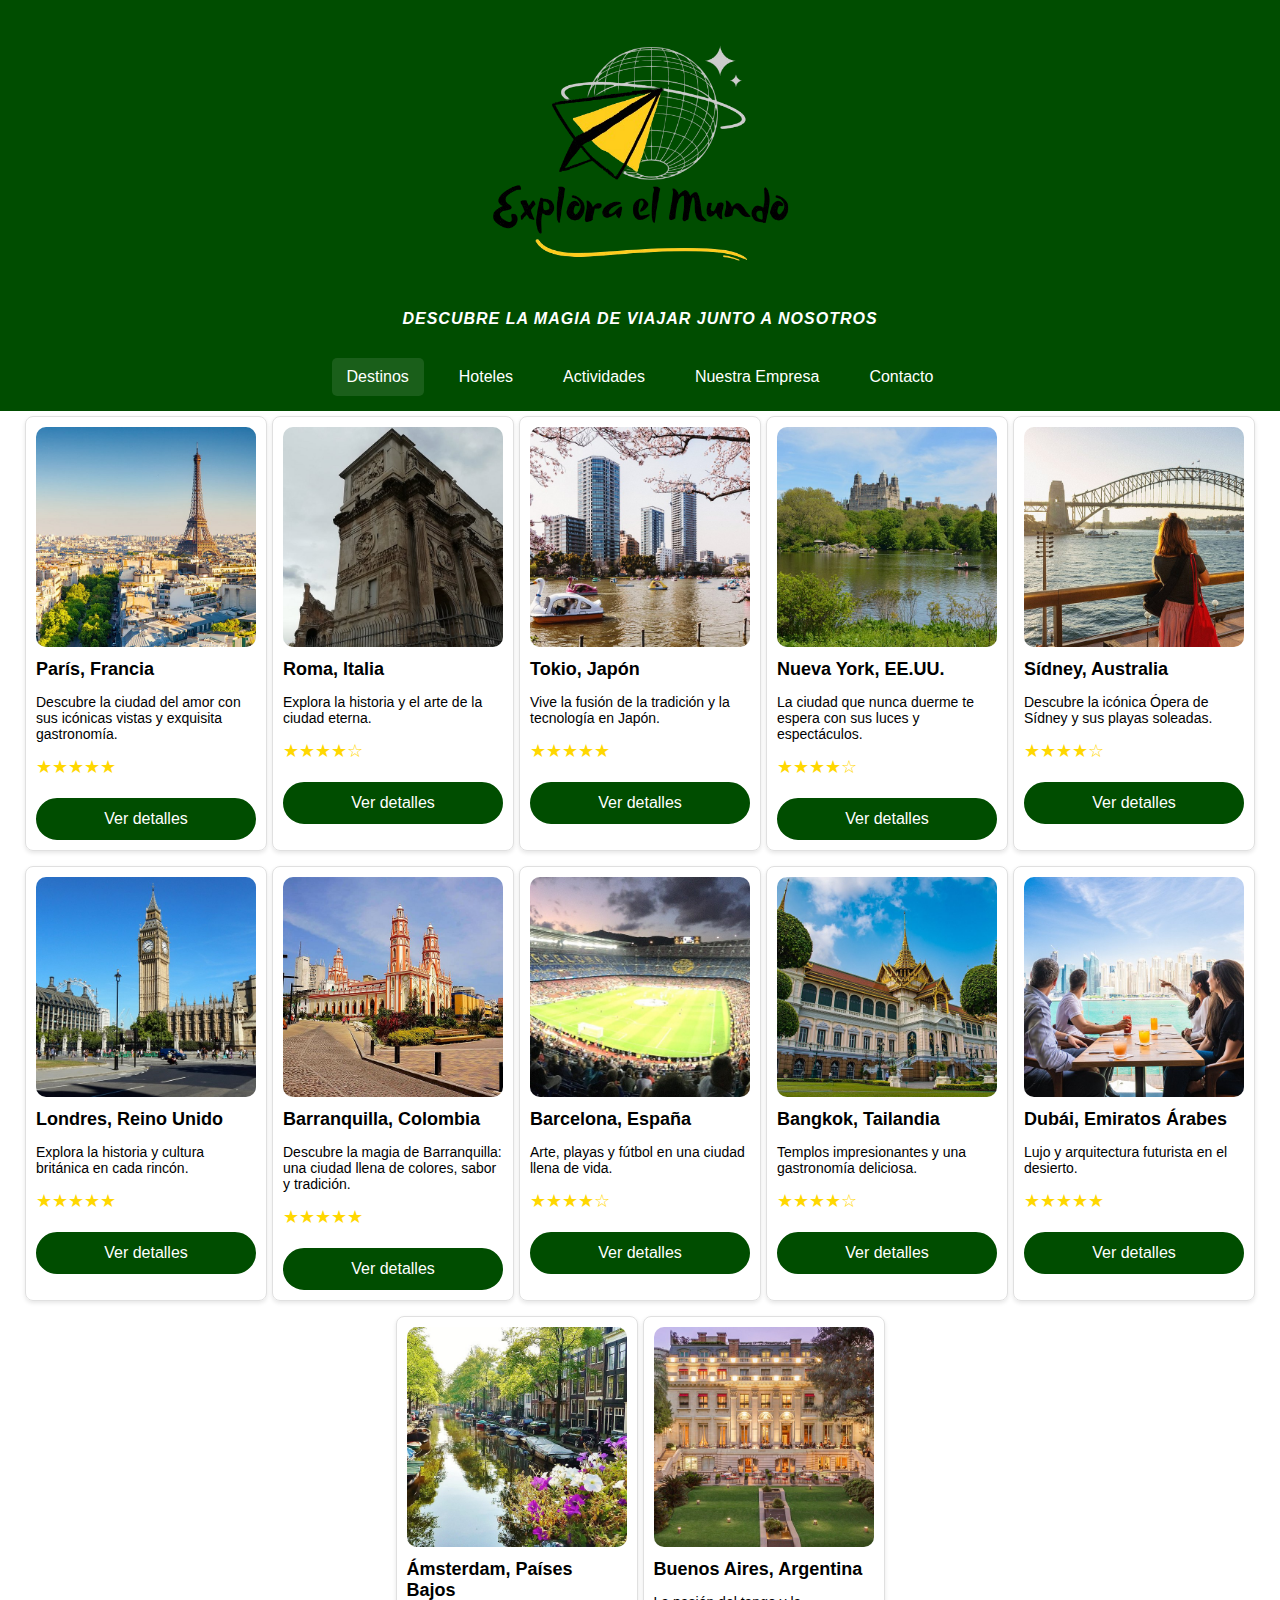
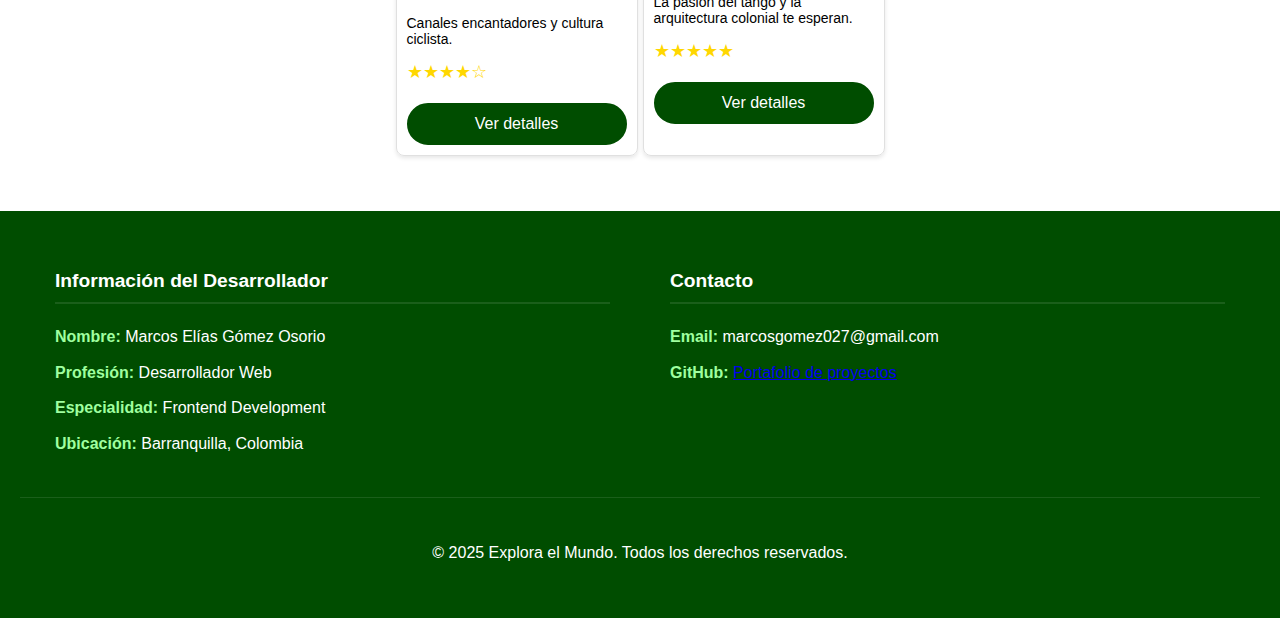
<file: index.html>
<!DOCTYPE html>
<html lang="es">
<head>
    <meta charset="UTF-8">
    <meta name="viewport" content="width=device-width, initial-scale=1.0, maximum-scale=1.0, user-scalable=0">
    <title>Destinos - Explora el Mundo</title>
    <link rel="stylesheet" href="estilos/styles.css">
</head>
<body>
    <header>
        <div class="header-container">
            <div class="logo-container">
                <img src="img_general/logo.png" alt="Explora el Mundo" class="logo">
                <p class="logo-tagline"><i>DESCUBRE LA MAGIA DE VIAJAR JUNTO A NOSOTROS</i></p>
            </div>
            <nav>
                <ul class="nav-menu">
                    <li><a href="index.html" class="nav-link active">Destinos</a></li>
                    <li><a href="hoteles.html" class="nav-link">Hoteles</a></li>
                    <li><a href="actividades.html" class="nav-link">Actividades</a></li>
                    <li><a href="empresa.html" class="nav-link">Nuestra Empresa</a></li>
                    <li><a href="contacto.html" class="nav-link">Contacto</a></li>
                </ul>
            </nav>
        </div>
    </header>
    <main>
        <section id="destinos" class="cards-container">
            <article class="card">
                <img src="img_index/paris.jpg" alt="París, Francia">
                <h2>París, Francia</h2>
                <p>Descubre la ciudad del amor con sus icónicas vistas y exquisita gastronomía.</p>
                <div class="rating">★★★★★</div>
                <a href="https://www.pariscityvision.com/es/paris/mejores-atracciones-turisticas-paris" target="_blank">Ver detalles</a>
            </article>
            <article class="card">
                <img src="img_index/roma.jpg" alt="Roma, Italia">
                <h2>Roma, Italia</h2>
                <p>Explora la historia y el arte de la ciudad eterna.</p>
                <div class="rating">★★★★☆</div>
                <a href="https://destinoroma.com/" target="_blank">Ver detalles</a>
            </article>
            <article class="card">
                <img src="img_index/tokio.jpg" alt="Tokio, Japón">
                <h2>Tokio, Japón</h2>
                <p>Vive la fusión de la tradición y la tecnología en Japón.</p>
                <div class="rating">★★★★★</div>
                <a href="https://www.japan.travel/es/es/" target="_blank">Ver detalles</a>
            </article>
            <article class="card">
                <img src="img_index/ny.jpg" alt="Nueva York, EE.UU.">
                <h2>Nueva York, EE.UU.</h2>
                <p>La ciudad que nunca duerme te espera con sus luces y espectáculos.</p>
                <div class="rating">★★★★☆</div>
                <a href="https://www.tripadvisor.co/Tourism-g60763-New_York_City_New_York-Vacations.html" target="_blank">Ver detalles</a>
            </article>
            <article class="card">
                <img src="img_index/sydney.jpg" alt="Sídney, Australia">
                <h2>Sídney, Australia</h2>
                <p>Descubre la icónica Ópera de Sídney y sus playas soleadas.</p>
                <div class="rating">★★★★☆</div>
                <a href="https://www.expedia.com/es/Sydney.dx178312" target="_blank">Ver detalles</a>
            </article>
            <article class="card">
                <img src="img_index/londres.jpg" alt="Londres, Reino Unido">
                <h2>Londres, Reino Unido</h2>
                <p>Explora la historia y cultura británica en cada rincón.</p>
                <div class="rating">★★★★★</div>
                <a href="https://www.visitlondon.com/es/cosas-que-hacer/turismo/atraccion-turistica/las-10-atracciones-principales-de-londres" target="_blank">Ver detalles</a>
            </article>
            <article class="card">
                <img src="img_index/bqlla.jpg" alt="Barranquilla, Colombia">
                <h2>Barranquilla, Colombia</h2>
                <p>Descubre la magia de Barranquilla: una ciudad llena de colores, sabor y tradición.</p>
                <div class="rating">★★★★★</div>
                <a href="https://getvico.com/blog/es/que-hacer-en-barranquilla/" target="_blank">Ver detalles</a>
            </article>
            <article class="card">
                <img src="img_index/barcelona.jpg" alt="Barcelona, España">
                <h2>Barcelona, España</h2>
                <p>Arte, playas y fútbol en una ciudad llena de vida.</p>
                <div class="rating">★★★★☆</div>
                <a href="https://www.spain.info/es/destino/barcelona/" target="_blank">Ver detalles</a>
            </article>
            <article class="card">
                <img src="img_index/bangk.jpg" alt="Bangkok, Tailandia">
                <h2>Bangkok, Tailandia</h2>
                <p>Templos impresionantes y una gastronomía deliciosa.</p>
                <div class="rating">★★★★☆</div>
                <a href="https://www.turismotailandes.com/donde-ir/bangkok/" target="_blank">Ver detalles</a>
            </article>
            <article class="card">
                <img src="img_index/dub.jpg" alt="Dubái, Emiratos Árabes">
                <h2>Dubái, Emiratos Árabes</h2>
                <p>Lujo y arquitectura futurista en el desierto.</p>
                <div class="rating">★★★★★</div>
                <a href="https://www.visitdubai.com/es/" target="_blank">Ver detalles</a>
            </article>
            <article class="card">
                <img src="img_index/amsterdam.jpg" alt="Ámsterdam, Países Bajos">
                <h2>Ámsterdam, Países Bajos</h2>
                <p>Canales encantadores y cultura ciclista.</p>
                <div class="rating">★★★★☆</div>
                <a href="https://www.disfrutaamsterdam.com/" target="_blank">Ver detalles</a>
            </article>
            <article class="card">
                <img src="img_index/bsas.jpg" alt="Buenos Aires, Argentina">
                <h2>Buenos Aires, Argentina</h2>
                <p>La pasión del tango y la arquitectura colonial te esperan.</p>
                <div class="rating">★★★★★</div>
                <a href="https://efinl.cancilleria.gob.ar/es/argentina-como-destino-tur%C3%ADstico-0" target="_blank">Ver detalles</a>
            </article>
        </section>
    </main>
    
    <footer>
        <div class="footer-content">
            <div class="footer-section">
                <h3>Información del Desarrollador</h3>
                <p><strong>Nombre:</strong> Marcos Elías Gómez Osorio</p>
                <p><strong>Profesión:</strong> Desarrollador Web</p>
                <p><strong>Especialidad:</strong> Frontend Development</p>
                <p><strong>Ubicación:</strong> Barranquilla, Colombia</p>
            </div>
            <div class="footer-section">
                <h3>Contacto</h3>
                <p><strong>Email:</strong> marcosgomez027@gmail.com</p>
                <p><strong>GitHub:</strong> <a href="https://github.com/MarcosGoO">Portafolio de proyectos</a></p>
            </div>
        </div>
        <div class="footer-bottom">
            <p>&copy; 2025 Explora el Mundo. Todos los derechos reservados.</p>
        </div>
    </footer>
</body>
</html>
</file>
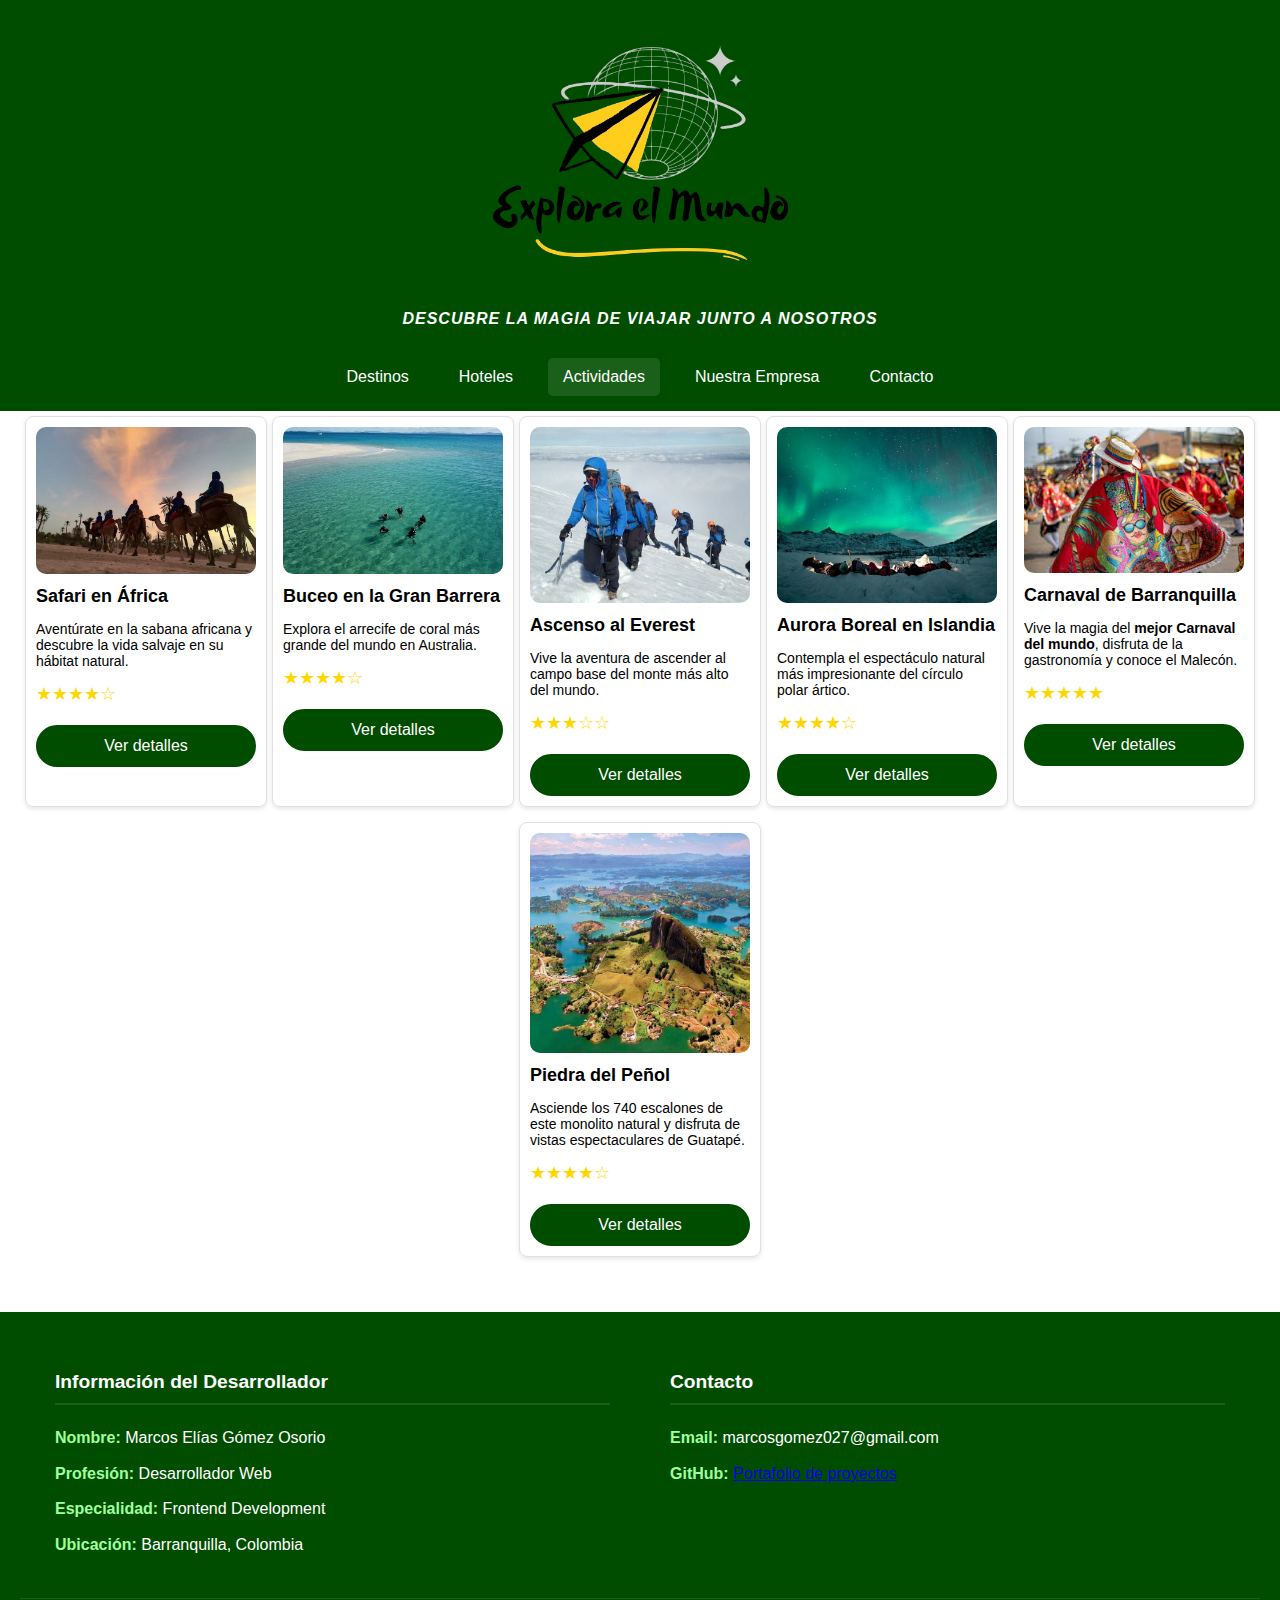
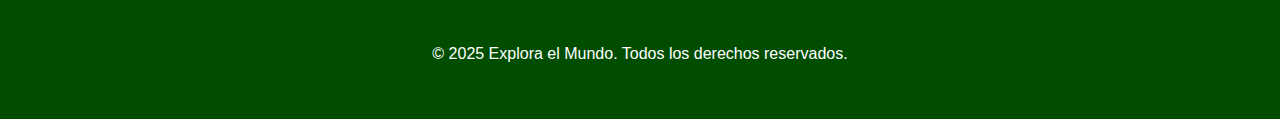
<file: actividades.html>
<!DOCTYPE html>
<html lang="es">
<head>
    <meta charset="UTF-8">
    <meta name="viewport" content="width=device-width, initial-scale=1.0, maximum-scale=1.0, user-scalable=0"> 
    <title>Actividades - Explora el Mundo</title>
    <link rel="stylesheet" href="estilos/styles.css">
</head>
<body>
    <header>
        <div class="header-container">
            <div class="logo-container">
                <img src="img_general/logo.png" alt="Explora el Mundo" class="logo">
                <p class="logo-tagline"><i>DESCUBRE LA MAGIA DE VIAJAR JUNTO A NOSOTROS</i></p>
            </div>
            <nav>
                <ul class="nav-menu">
                    <li><a href="index.html" class="nav-link">Destinos</a></li>
                    <li><a href="hoteles.html" class="nav-link">Hoteles</a></li>
                    <li><a href="actividades.html" class="nav-link active">Actividades</a></li>
                    <li><a href="empresa.html" class="nav-link">Nuestra Empresa</a></li>
                    <li><a href="contacto.html" class="nav-link">Contacto</a></li>
                </ul>
            </nav>
        </div>
    </header>
    
    <main>
        <section id="actividades" class="cards-container">
            <article class="card">
                <img src="img_actividades/safari.jpg" alt="Safari en África">
                <h2>Safari en África</h2>
                <p>Aventúrate en la sabana africana y descubre la vida salvaje en su hábitat natural.</p>
                <div class="rating">★★★★☆</div>
                <a href="https://www.aventuraafrica.com/safaris" target="_blank">Ver detalles</a>
            </article>

            <article class="card">
                <img src="img_actividades/buceo.jpg" alt="Buceo en la Gran Barrera">
                <h2>Buceo en la Gran Barrera</h2>
                <p>Explora el arrecife de coral más grande del mundo en Australia.</p>
                <div class="rating">★★★★☆</div>
                <a href="https://www.padi.com/es/diving-in/gran-barrera-de-coral/" target="_blank">Ver detalles</a>
            </article>

            <article class="card">
                <img src="img_actividades/everest.jpg" alt="Trekking al Everest">
                <h2>Ascenso al Everest</h2>
                <p>Vive la aventura de ascender al campo base del monte más alto del mundo.</p>
                <div class="rating">★★★☆☆</div>
                <a href="https://www.viajesanepal.com/expedicion-al-everest/" target="_blank">Ver detalles</a>
            </article>

            <article class="card">
                <img src="img_actividades/aurora.jpg" alt="Aurora Boreal">
                <h2>Aurora Boreal en Islandia</h2>
                <p>Contempla el espectáculo natural más impresionante del círculo polar ártico.</p>
                <div class="rating">★★★★☆</div>
                <a href="https://guidetoiceland.is/the-northern-lights" target="_blank">Ver detalles</a>
            </article>

            <article class="card">
                <img src="img_actividades/barranquilla.jpg" alt="Turismo en Barranquilla">
                <h2>Carnaval de Barranquilla</h2>
                <p>Vive la magia del<b> mejor Carnaval del mundo</b>, disfruta de la gastronomía y conoce el Malecón.</p>
                <div class="rating">★★★★★</div>
                <a href="https://carnavaldebarranquilla.org/" target="_blank">Ver detalles</a>
            </article>

            <article class="card">
                <img src="img_actividades/penol.jpg" alt="Piedra del Peñol">
                <h2>Piedra del Peñol</h2>
                <p>Asciende los 740 escalones de este monolito natural y disfruta de vistas espectaculares de Guatapé.</p>
                <div class="rating">★★★★☆</div>
                <a href="https://guatape.com.co/piedra-del-penol/" target="_blank">Ver detalles</a>
            </article>
        </section>
    </main>
    
    <footer>
        <div class="footer-content">
            <div class="footer-section">
                <h3>Información del Desarrollador</h3>
                <p><strong>Nombre:</strong> Marcos Elías Gómez Osorio</p>
                <p><strong>Profesión:</strong> Desarrollador Web</p>
                <p><strong>Especialidad:</strong> Frontend Development</p>
                <p><strong>Ubicación:</strong> Barranquilla, Colombia</p>
            </div>
            <div class="footer-section">
                <h3>Contacto</h3>
                <p><strong>Email:</strong> marcosgomez027@gmail.com</p>
                <p><strong>GitHub:</strong> <a href="https://github.com/MarcosGoO">Portafolio de proyectos</a></p>
            </div>
        </div>
        <div class="footer-bottom">
            <p>&copy; 2025 Explora el Mundo. Todos los derechos reservados.</p>
        </div>
    </footer>
</body>
</html>
</file>
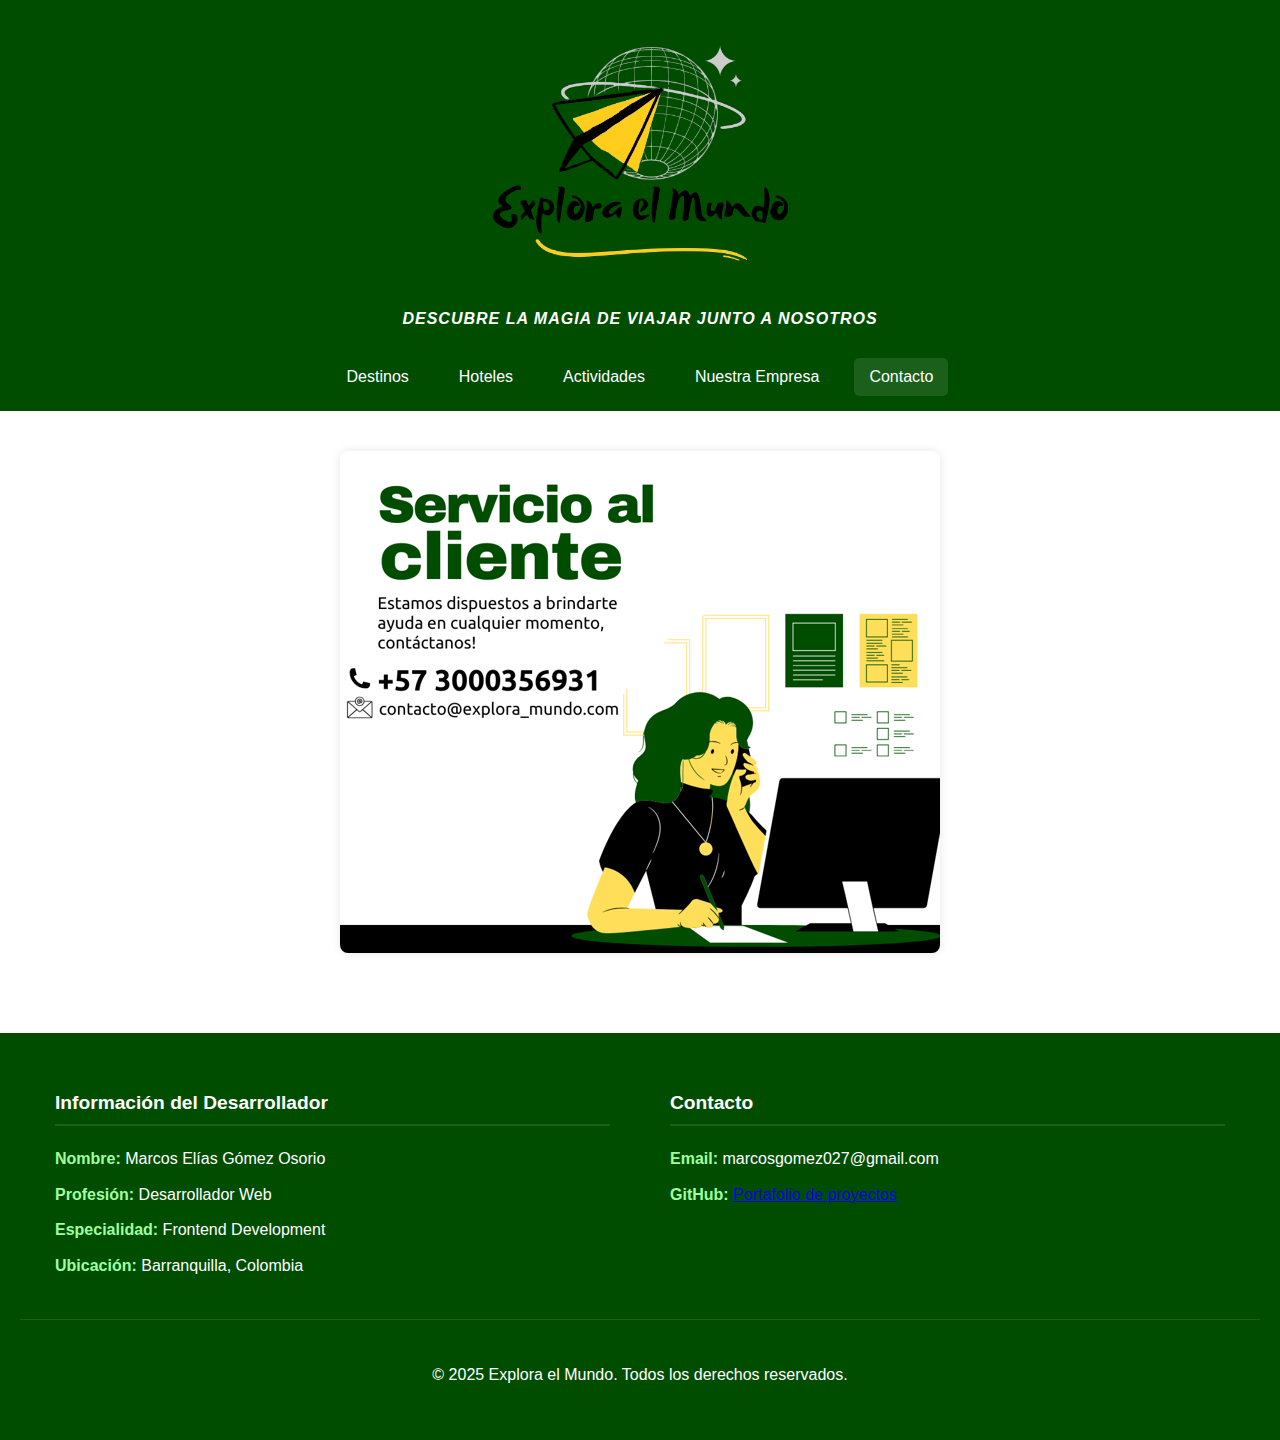
<file: contacto.html>
<!DOCTYPE html>
<html lang="es">
<head>
    <meta charset="UTF-8">
    <meta name="viewport" content="width=device-width, initial-scale=1.0, maximum-scale=1.0, user-scalable=0">
    <title>Contacto - Explora el Mundo</title>
    <link rel="stylesheet" href="estilos/styles.css">
    <link rel="stylesheet" href="estilos/contacto.css">
</head>
<body>
    <header>
        <div class="header-container">
            <div class="logo-container">
                <img src="img_general/logo.png" alt="Explora el Mundo" class="logo">
                <p class="logo-tagline"><i>DESCUBRE LA MAGIA DE VIAJAR JUNTO A NOSOTROS</i></p>
            </div>
            <nav>
                <ul class="nav-menu">
                    <li><a href="index.html" class="nav-link">Destinos</a></li>
                    <li><a href="hoteles.html" class="nav-link">Hoteles</a></li>
                    <li><a href="actividades.html" class="nav-link">Actividades</a></li>
                    <li><a href="empresa.html" class="nav-link">Nuestra Empresa</a></li>
                    <li><a href="contacto.html" class="nav-link active">Contacto</a></li>
                </ul>
            </nav>
        </div>
    </header>
    
    <main>
        <section class="contact-container">
            <img src="img_general/contacto.png" alt="Información de contacto" class="contact-image">
        </section>
    </main>

    <footer>
        <div class="footer-content">
            <div class="footer-section">
                <h3>Información del Desarrollador</h3>
                <p><strong>Nombre:</strong> Marcos Elías Gómez Osorio</p>
                <p><strong>Profesión:</strong> Desarrollador Web</p>
                <p><strong>Especialidad:</strong> Frontend Development</p>
                <p><strong>Ubicación:</strong> Barranquilla, Colombia</p>
            </div>
            <div class="footer-section">
                <h3>Contacto</h3>
                <p><strong>Email:</strong> marcosgomez027@gmail.com</p>
                <p><strong>GitHub:</strong> <a href="https://github.com/MarcosGoO">Portafolio de proyectos</a></p>
            </div>
        </div>
        <div class="footer-bottom">
            <p>&copy; 2025 Explora el Mundo. Todos los derechos reservados.</p>
        </div>
    </footer>
</body>
</html>
</file>
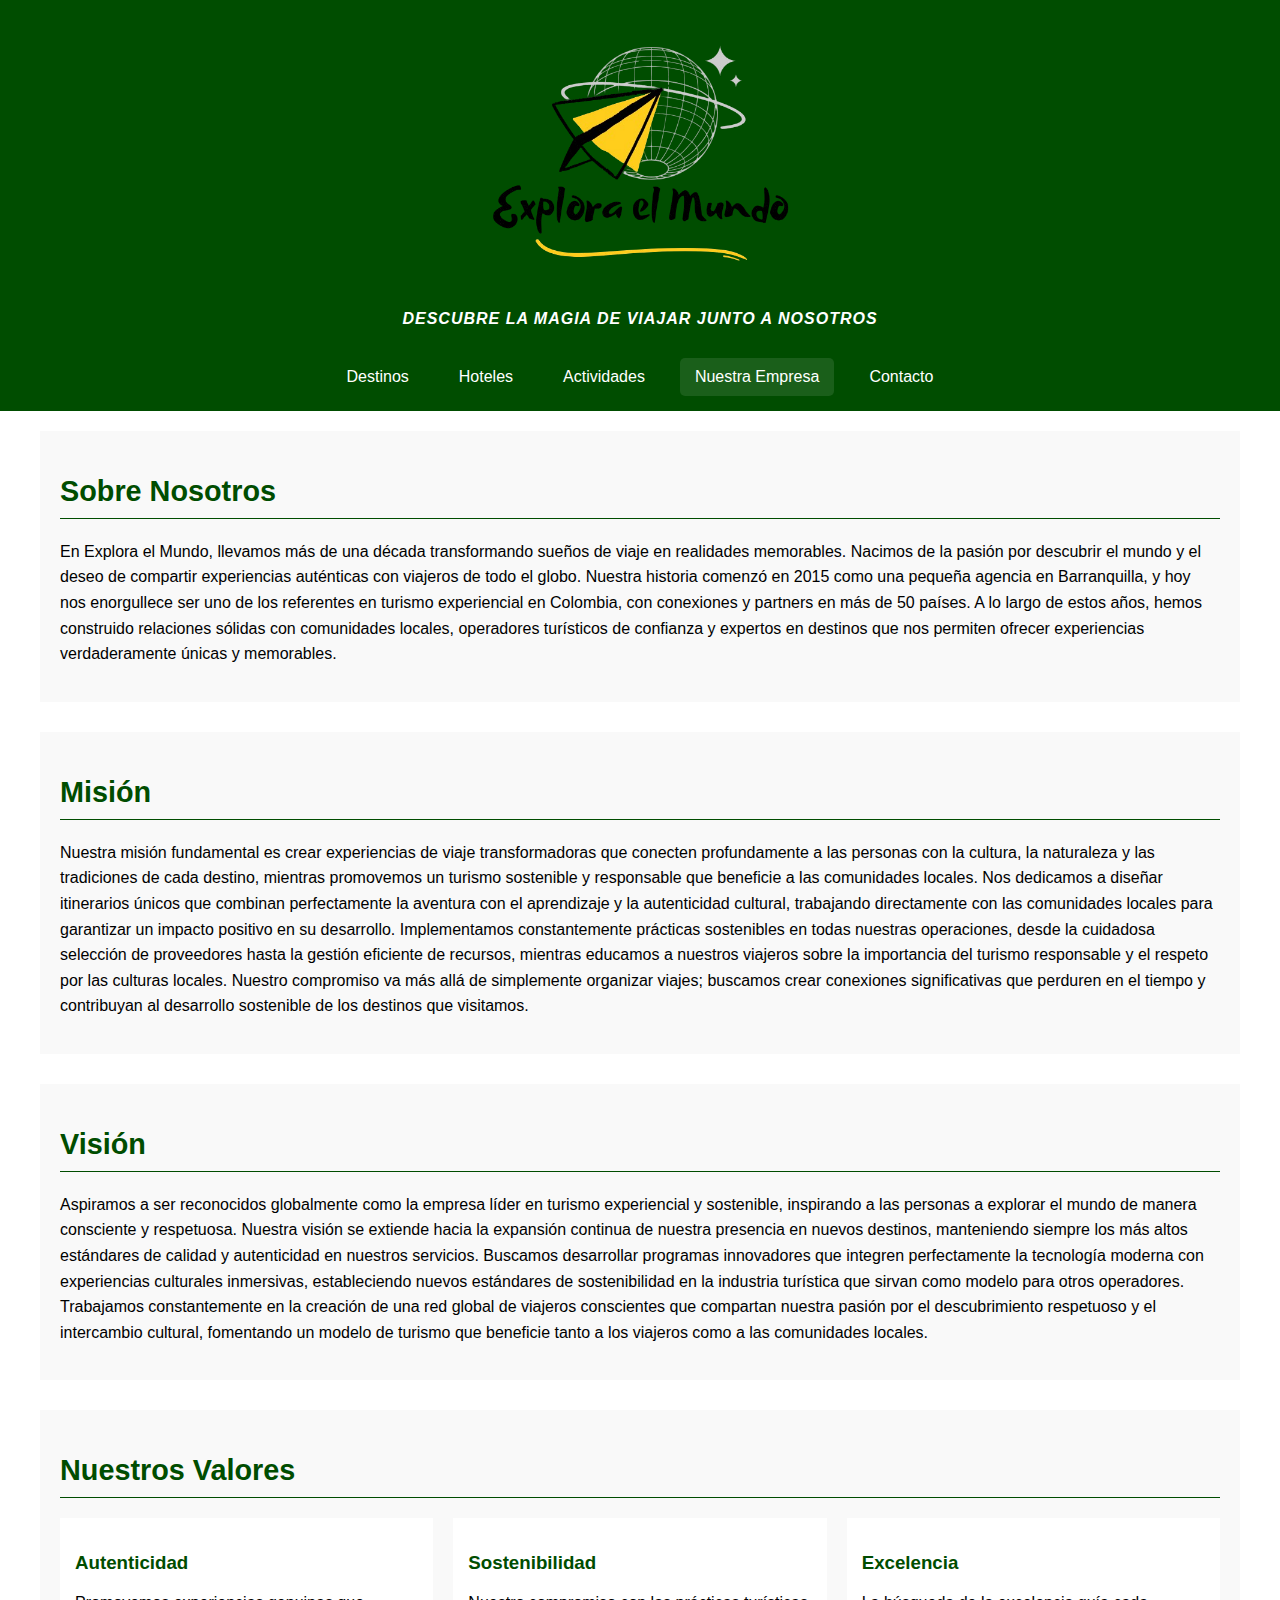
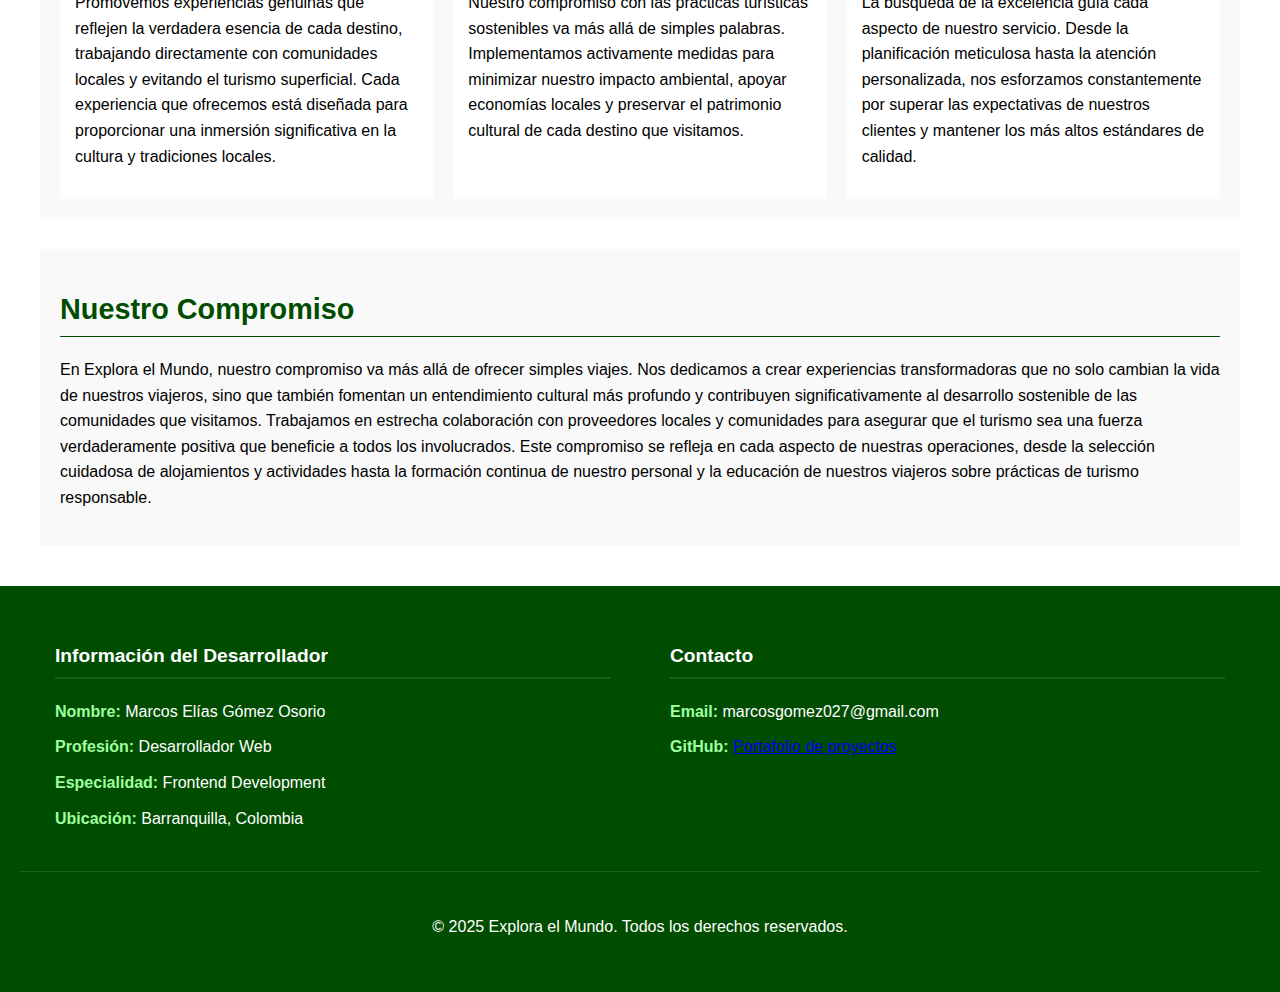
<file: empresa.html>
<!DOCTYPE html>
<html lang="es">
<head>
    <meta charset="UTF-8">
    <meta name="viewport" content="width=device-width, initial-scale=1.0, maximum-scale=1.0, user-scalable=0"> 
    <title>Nuestra Empresa - Explora el Mundo</title>
    <link rel="stylesheet" href="estilos/styles.css">
    <link rel="stylesheet" href="estilos/empresa.css">
</head>
<body>
    <header>
        <div class="header-container">
            <div class="logo-container">
                <img src="img_general/logo.png" alt="Explora el Mundo" class="logo">
                <p class="logo-tagline"><i>DESCUBRE LA MAGIA DE VIAJAR JUNTO A NOSOTROS</i></p>
            </div>
            <nav>
                <ul class="nav-menu">
                    <li><a href="index.html" class="nav-link">Destinos</a></li>
                    <li><a href="hoteles.html" class="nav-link">Hoteles</a></li>
                    <li><a href="actividades.html" class="nav-link">Actividades</a></li>
                    <li><a href="empresa.html" class="nav-link active">Nuestra Empresa</a></li>
                    <li><a href="contacto.html" class="nav-link">Contacto</a></li>
                </ul>
            </nav>
        </div>
    </header>
    
    <main class="empresa-container">
        <section class="empresa-section">
            <h2>Sobre Nosotros</h2>
            <p>En Explora el Mundo, llevamos más de una década transformando sueños de viaje en realidades memorables. Nacimos de la pasión por descubrir el mundo y el deseo de compartir experiencias auténticas con viajeros de todo el globo. Nuestra historia comenzó en 2015 como una pequeña agencia en Barranquilla, y hoy nos enorgullece ser uno de los referentes en turismo experiencial en Colombia, con conexiones y partners en más de 50 países. A lo largo de estos años, hemos construido relaciones sólidas con comunidades locales, operadores turísticos de confianza y expertos en destinos que nos permiten ofrecer experiencias verdaderamente únicas y memorables.</p>
        </section>

        <section class="empresa-section">
            <h2>Misión</h2>
            <p>Nuestra misión fundamental es crear experiencias de viaje transformadoras que conecten profundamente a las personas con la cultura, la naturaleza y las tradiciones de cada destino, mientras promovemos un turismo sostenible y responsable que beneficie a las comunidades locales. Nos dedicamos a diseñar itinerarios únicos que combinan perfectamente la aventura con el aprendizaje y la autenticidad cultural, trabajando directamente con las comunidades locales para garantizar un impacto positivo en su desarrollo. Implementamos constantemente prácticas sostenibles en todas nuestras operaciones, desde la cuidadosa selección de proveedores hasta la gestión eficiente de recursos, mientras educamos a nuestros viajeros sobre la importancia del turismo responsable y el respeto por las culturas locales. Nuestro compromiso va más allá de simplemente organizar viajes; buscamos crear conexiones significativas que perduren en el tiempo y contribuyan al desarrollo sostenible de los destinos que visitamos.</p>
        </section>

        <section class="empresa-section">
            <h2>Visión</h2>
            <p>Aspiramos a ser reconocidos globalmente como la empresa líder en turismo experiencial y sostenible, inspirando a las personas a explorar el mundo de manera consciente y respetuosa. Nuestra visión se extiende hacia la expansión continua de nuestra presencia en nuevos destinos, manteniendo siempre los más altos estándares de calidad y autenticidad en nuestros servicios. Buscamos desarrollar programas innovadores que integren perfectamente la tecnología moderna con experiencias culturales inmersivas, estableciendo nuevos estándares de sostenibilidad en la industria turística que sirvan como modelo para otros operadores. Trabajamos constantemente en la creación de una red global de viajeros conscientes que compartan nuestra pasión por el descubrimiento respetuoso y el intercambio cultural, fomentando un modelo de turismo que beneficie tanto a los viajeros como a las comunidades locales.</p>
        </section>

        <section class="empresa-section">
            <h2>Nuestros Valores</h2>
            <div class="valores-grid">
                <div class="valor-item">
                    <h3>Autenticidad</h3>
                    <p>Promovemos experiencias genuinas que reflejen la verdadera esencia de cada destino, trabajando directamente con comunidades locales y evitando el turismo superficial. Cada experiencia que ofrecemos está diseñada para proporcionar una inmersión significativa en la cultura y tradiciones locales.</p>
                </div>
                <div class="valor-item">
                    <h3>Sostenibilidad</h3>
                    <p>Nuestro compromiso con las prácticas turísticas sostenibles va más allá de simples palabras. Implementamos activamente medidas para minimizar nuestro impacto ambiental, apoyar economías locales y preservar el patrimonio cultural de cada destino que visitamos.</p>
                </div>
                <div class="valor-item">
                    <h3>Excelencia</h3>
                    <p>La búsqueda de la excelencia guía cada aspecto de nuestro servicio. Desde la planificación meticulosa hasta la atención personalizada, nos esforzamos constantemente por superar las expectativas de nuestros clientes y mantener los más altos estándares de calidad.</p>
                </div>
        </section>

        <section class="empresa-section">
            <h2>Nuestro Compromiso</h2>
            <p>En Explora el Mundo, nuestro compromiso va más allá de ofrecer simples viajes. Nos dedicamos a crear experiencias transformadoras que no solo cambian la vida de nuestros viajeros, sino que también fomentan un entendimiento cultural más profundo y contribuyen significativamente al desarrollo sostenible de las comunidades que visitamos. Trabajamos en estrecha colaboración con proveedores locales y comunidades para asegurar que el turismo sea una fuerza verdaderamente positiva que beneficie a todos los involucrados. Este compromiso se refleja en cada aspecto de nuestras operaciones, desde la selección cuidadosa de alojamientos y actividades hasta la formación continua de nuestro personal y la educación de nuestros viajeros sobre prácticas de turismo responsable.</p>
        </section>
    </main>
    
    <footer>
        <div class="footer-content">
            <div class="footer-section">
                <h3>Información del Desarrollador</h3>
                <p><strong>Nombre:</strong> Marcos Elías Gómez Osorio</p>
                <p><strong>Profesión:</strong> Desarrollador Web</p>
                <p><strong>Especialidad:</strong> Frontend Development</p>
                <p><strong>Ubicación:</strong> Barranquilla, Colombia</p>
            </div>
            <div class="footer-section">
                <h3>Contacto</h3>
                <p><strong>Email:</strong> marcosgomez027@gmail.com</p>
                <p><strong>GitHub:</strong> <a href="https://github.com/MarcosGoO">Portafolio de proyectos</a></p>
            </div>
        </div>
        <div class="footer-bottom">
            <p>&copy; 2025 Explora el Mundo. Todos los derechos reservados.</p>
        </div>
    </footer>
</body>
</html>
</file>
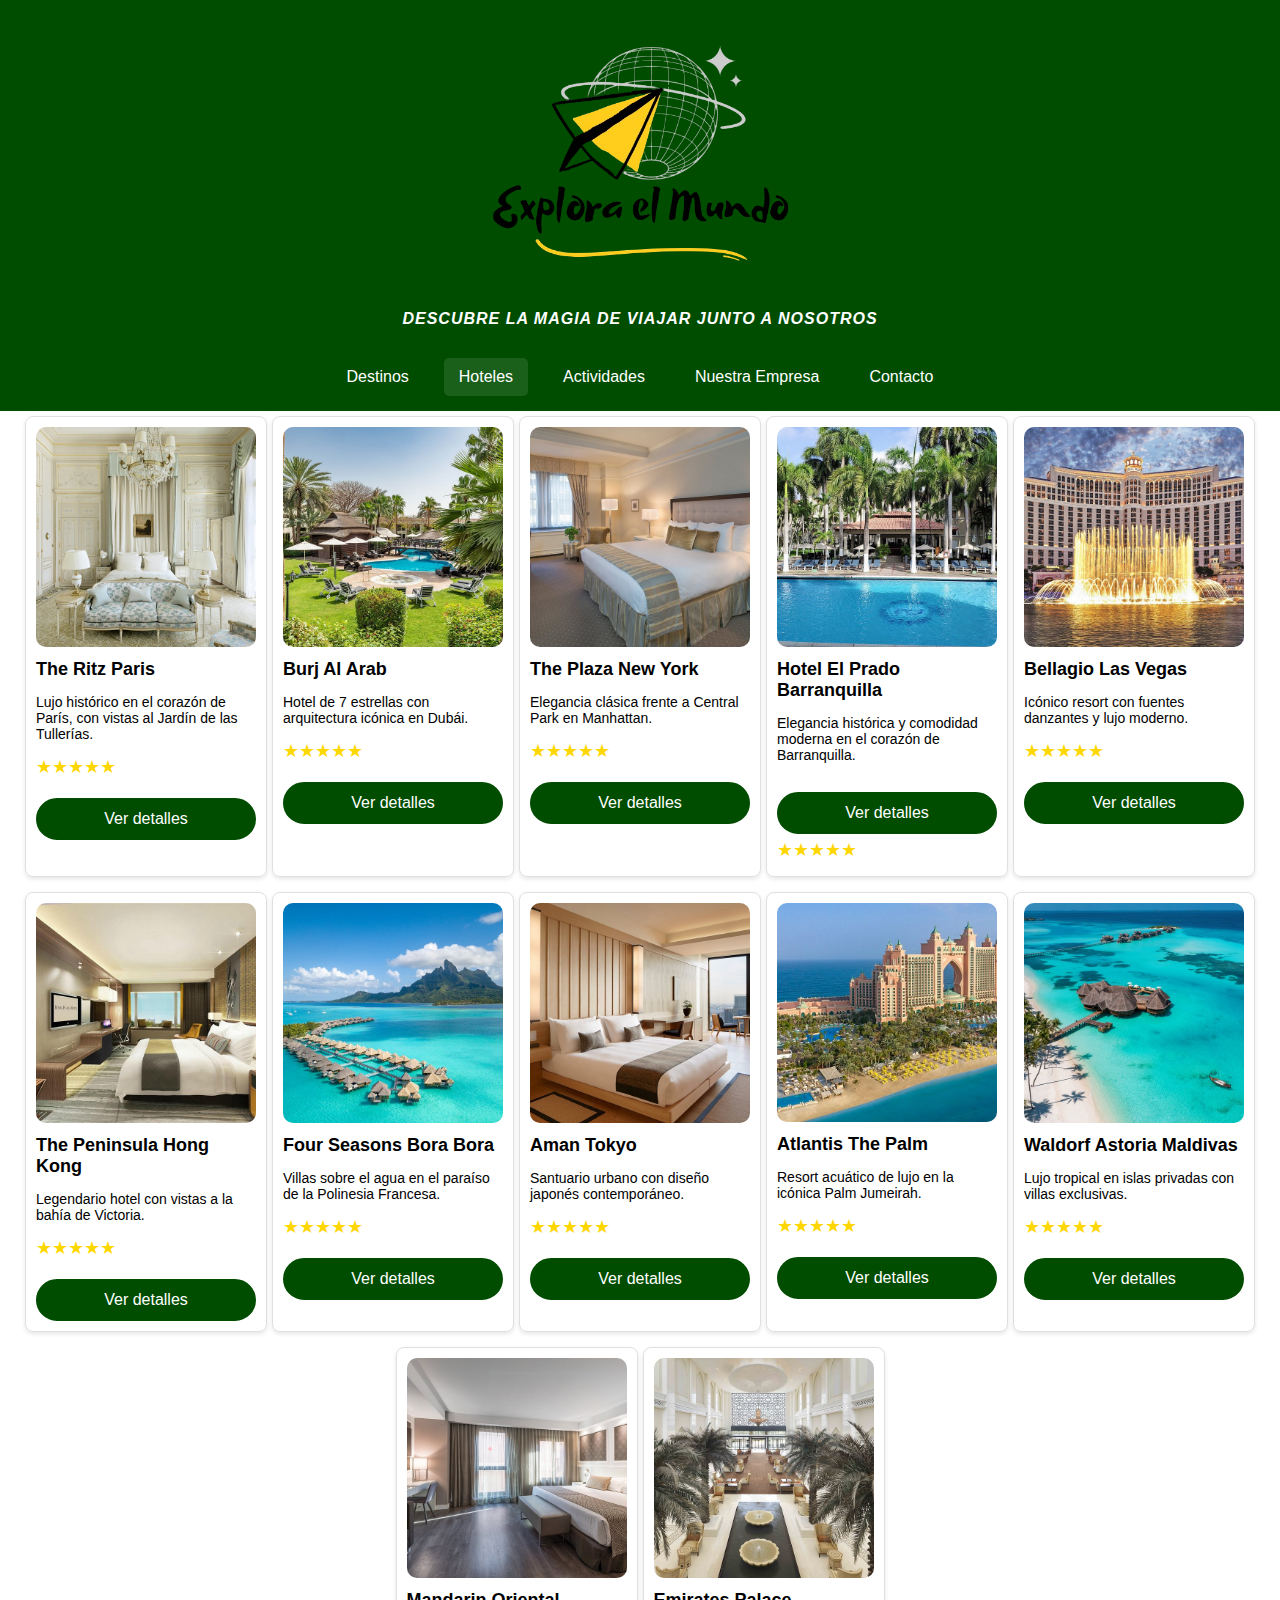
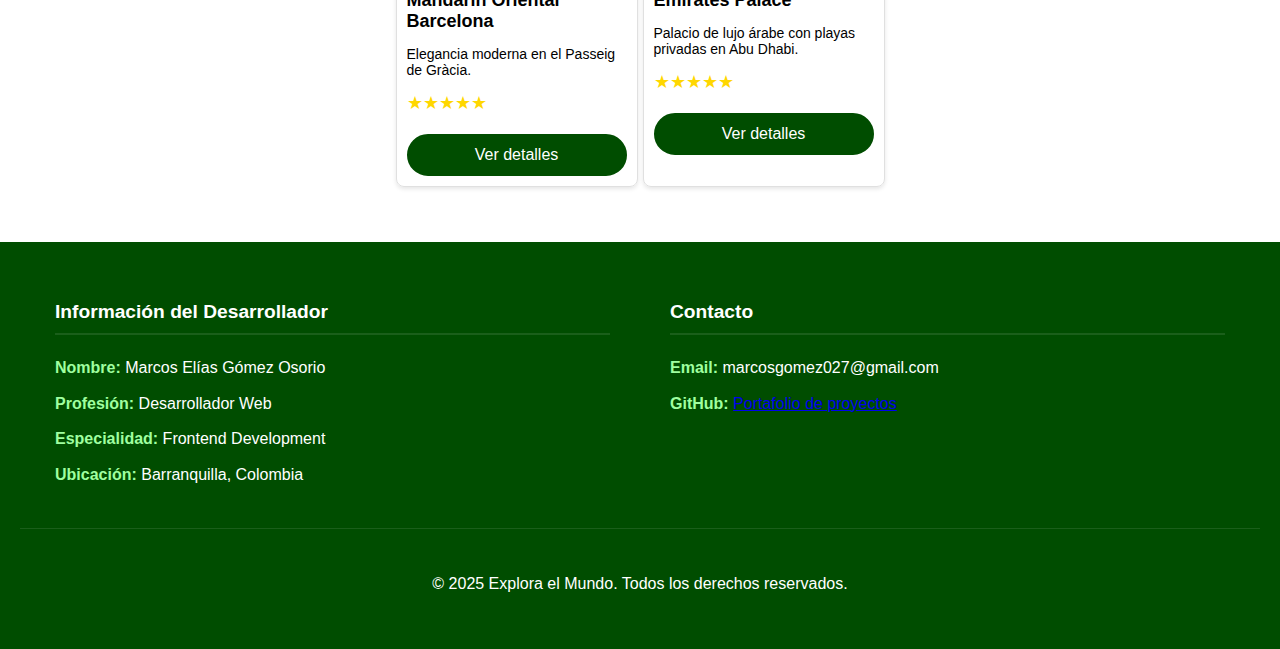
<file: hoteles.html>
<!DOCTYPE html>
<html lang="es">
<head>
    <meta charset="UTF-8">
    <meta name="viewport" content="width=device-width, initial-scale=1.0, maximum-scale=1.0, user-scalable=0"> 
    <title>Hoteles - Explora el Mundo</title>
    <link rel="stylesheet" href="estilos/styles.css">
</head>
<body>
    <header>
        <div class="header-container">
            <div class="logo-container">
                <img src="img_general/logo.png" alt="Explora el Mundo" class="logo">
                <p class="logo-tagline"><i>DESCUBRE LA MAGIA DE VIAJAR JUNTO A NOSOTROS</i></p>
            </div>
            <nav>
                <ul class="nav-menu">
                    <li><a href="index.html" class="nav-link">Destinos</a></li>
                    <li><a href="hoteles.html" class="nav-link active">Hoteles</a></li>
                    <li><a href="actividades.html" class="nav-link">Actividades</a></li>
                    <li><a href="empresa.html" class="nav-link">Nuestra Empresa</a></li>
                    <li><a href="contacto.html" class="nav-link">Contacto</a></li>
                </ul>
            </nav>
        </div>
    </header>
    
    <main>
        <section id="hoteles" class="cards-container">
            <article class="card">
                <img src="img_hoteles/ht_par.jpg" alt="The Ritz Paris">
                <h2>The Ritz Paris</h2>
                <p>Lujo histórico en el corazón de París, con vistas al Jardín de las Tullerías.</p>
                <div class="rating">★★★★★</div>
                <a href="https://www.ritzparis.com/" target="_blank">Ver detalles</a>
            </article>

            <article class="card">
                <img src="img_hoteles/ht_dub.jpg" alt="Burj Al Arab">
                <h2>Burj Al Arab</h2>
                <p>Hotel de 7 estrellas con arquitectura icónica en Dubái.</p>
                <div class="rating">★★★★★</div>
                <a href="https://www.jumeirah.com/en/stay/dubai/burj-al-arab-jumeirah" target="_blank">Ver detalles</a>
            </article>

            <article class="card">
                <img src="img_hoteles/ht_ny.jpg" alt="The Plaza New York">
                <h2>The Plaza New York</h2>
                <p>Elegancia clásica frente a Central Park en Manhattan.</p>
                <div class="rating">★★★★★</div>
                <a href="https://www.theplazany.com/" target="_blank">Ver detalles</a>
            </article>

            <article class="card">
                <img src="img_hoteles/hotel_prado.jpg" alt="Hotel del Prado Barranquilla">
                <h2>Hotel El Prado Barranquilla</h2>
                <p>Elegancia histórica y comodidad moderna en el corazón de Barranquilla.</p>
                <a href="https://www.hotelelpradobarranquilla.com/" target="_blank">Ver detalles</a>
                <div class="rating">★★★★★</div>
            </article>

            <article class="card">
                <img src="img_hoteles/ht_bellagio.jpg" alt="Bellagio Las Vegas">
                <h2>Bellagio Las Vegas</h2>
                <p>Icónico resort con fuentes danzantes y lujo moderno.</p>
                <div class="rating">★★★★★</div>
                <a href="https://bellagio.mgmresorts.com/en.html" target="_blank">Ver detalles</a>
            </article>

            <article class="card">
                <img src="img_hoteles/ht_hk.jpg" alt="The Peninsula Hong Kong">
                <h2>The Peninsula Hong Kong</h2>
                <p>Legendario hotel con vistas a la bahía de Victoria.</p>
                <div class="rating">★★★★★</div>
                <a href="https://www.peninsula.com/en/hong-kong/5-star-luxury-hotel-kowloon" target="_blank">Ver detalles</a>
            </article>

            <article class="card">
                <img src="img_hoteles/bora-bora.jpg" alt="Four Seasons Bora Bora">
                <h2>Four Seasons Bora Bora</h2>
                <p>Villas sobre el agua en el paraíso de la Polinesia Francesa.</p>
                <div class="rating">★★★★★</div>
                <a href="https://www.fourseasons.com/es/borabora/" target="_blank">Ver detalles</a>
            </article>

            <article class="card">
                <img src="img_hoteles/ht_tk.jpg" alt="Aman Tokyo">
                <h2>Aman Tokyo</h2>
                <p>Santuario urbano con diseño japonés contemporáneo.</p>
                <div class="rating">★★★★★</div>
                <a href="https://www.aman.com/es/hotels/aman-tokyo" target="_blank">Ver detalles</a>
            </article>

            <article class="card">
                <img src="img_hoteles/ht_atlantis.jpg" alt="Atlantis The Palm">
                <h2>Atlantis The Palm</h2>
                <p>Resort acuático de lujo en la icónica Palm Jumeirah.</p>
                <div class="rating">★★★★★</div>
                <a href="https://www.atlantis.com/es/dubai" target="_blank">Ver detalles</a>
            </article>

            <article class="card">
                <img src="img_hoteles/ht_mald.jpg" alt="Waldorf Astoria Maldivas">
                <h2>Waldorf Astoria Maldivas</h2>
                <p>Lujo tropical en islas privadas con villas exclusivas.</p>
                <div class="rating">★★★★★</div>
                <a href="https://waldorfastoriamaldives.com/" target="_blank">Ver detalles</a>
            </article>

            <article class="card">
                <img src="img_hoteles/ht_bar.jpg" alt="Mandarin Oriental Barcelona">
                <h2>Mandarin Oriental Barcelona</h2>
                <p>Elegancia moderna en el Passeig de Gràcia.</p>
                <div class="rating">★★★★★</div>
                <a href="https://www.mandarinoriental.com/es-es/barcelona/passeig-de-gracia" target="_blank">Ver detalles</a>
            </article>

            <article class="card">
                <img src="img_hoteles/palace-hotel.jpg" alt="Emirates Palace">
                <h2>Emirates Palace</h2>
                <p>Palacio de lujo árabe con playas privadas en Abu Dhabi.</p>
                <div class="rating">★★★★★</div>
                <a href="https://www.mandarinoriental.com/en/abu-dhabi/emirates-palace" target="_blank">Ver detalles</a>
            </article>
        </section>
    </main>
    
    <footer>
        <div class="footer-content">
            <div class="footer-section">
                <h3>Información del Desarrollador</h3>
                <p><strong>Nombre:</strong> Marcos Elías Gómez Osorio</p>
                <p><strong>Profesión:</strong> Desarrollador Web</p>
                <p><strong>Especialidad:</strong> Frontend Development</p>
                <p><strong>Ubicación:</strong> Barranquilla, Colombia</p>
            </div>
            <div class="footer-section">
                <h3>Contacto</h3>
                <p><strong>Email:</strong> marcosgomez027@gmail.com</p>
                <p><strong>GitHub:</strong> <a href="https://github.com/MarcosGoO">Portafolio de proyectos</a></p>
            </div>
        </div>
        <div class="footer-bottom">
            <p>&copy; 2025 Explora el Mundo. Todos los derechos reservados.</p>
        </div>
    </footer>
</body>
</html>
</file>
<file: estilos/styles.css>
/* estilos */
html, body {
    width: 100%;
    margin: 0;
    padding: 0;
    overflow-x: hidden;
    font-family: Arial, sans-serif;
    box-sizing: border-box;
}

/* header y nav*/
header {
    background-color: #004d00;
    color: white;
    padding: 15px 0;
    width: 100%;
    min-width: 100%;
    box-sizing: border-box;
}

.header-container {
    width: 100%;
    padding: 0 10px;
    box-sizing: border-box;
    max-width: 100%;
}

.logo-container {
    display: flex;
    flex-direction: column;
    align-items: center;
    margin-bottom: 30px;
}

.logo {
    height: 300px;
    margin-bottom: -5px;
    width: auto;
}

.logo-tagline {
    font-size: 1em;
    margin: 0;
    text-align: center;
    color: #ffffff;
    letter-spacing: 1px;
    font-weight: 700;
}

.nav-menu {
    display: flex;
    justify-content: center;
    list-style: none;
    padding: 0;
    margin: 0;
    gap: 20px;
    flex-wrap: wrap;
}

.nav-link {
    color: white;
    text-decoration: none;
    font-weight: 500;
    padding: 10px 15px;
    border-radius: 5px;
    transition: all 0.3s ease;
    position: relative;
    display: block;
    text-align: center;
}

.nav-link::after {
    content: '';
    position: absolute;
    bottom: 0;
    left: 50%;
    transform: translateX(-50%);
    width: 0;
    height: 2px;
    background-color: white;
    transition: width 0.3s ease;
}

.nav-link:hover::after {
    width: 100%;
}

.nav-link.active {
    background-color: rgba(255, 255, 255, 0.1);
}

/* cards */
.cards-container {
    display: flex;
    flex-wrap: wrap;
    justify-content: center;
    padding: 5px;
    gap: 5px;
    max-width: 100%;
    margin: 0 auto;
}

/* estilos de las cards */
.card {
    flex: 0 0 calc(16.666% - 10px);
    max-width: 220px;
    margin-bottom: 10px;
    padding: 10px;
    border: 1px solid #e0e0e0;
    border-radius: 8px;
    box-shadow: 0 2px 4px rgba(0, 0, 0, 0.1);
    transition: transform 0.2s, box-shadow 0.2s;
}

.card:hover {
    transform: translateY(-3px);
    box-shadow: 0 4px 8px rgba(0, 0, 0, 0.15);
}

.card img {
    width: 100%;
    height: auto;
    border-radius: 10px;
    object-fit: cover;
}

.card h2 {
    font-size: 18px;
    margin: 8px 0;
}

.card p {
    font-size: 14px;
}

.card .rating {
    color: gold;
    font-size: 18px;
    margin: 5px 0;
}

.card a {
    display: inline-block;
    padding: 10px 20px;
    background-color: #004d00;
    color: white;
    text-decoration: none;
    border-radius: 25px;
    margin-top: 15px;
    transition: all 0.3s ease;
    border: 2px solid #004d00;
    font-weight: 500;
    width: 80%;
    text-align: center;
}

.card a:hover {
    background-color: transparent;
    color: #004d00;
    transform: translateY(-2px);
    box-shadow: 0 5px 15px rgba(0, 77, 0, 0.2);
}

/* estilos footeer */
footer {
    background-color: #004d00;
    color: white;
    padding: 40px 20px;
    margin-top: 40px;
    width: 100%;
    box-sizing: border-box;
}

.footer-content {
    max-width: 1200px;
    margin: 0 auto;
    display: flex;
    flex-wrap: wrap;
    justify-content: space-around;
    gap: 30px;
    width: 100%;
    box-sizing: border-box;
}

.footer-section {
    flex: 1;
    min-width: 250px;
    padding: 0 15px;
}

.footer-section h3 {
    color: #ffffff;
    font-size: 1.2em;
    margin-bottom: 20px;
    padding-bottom: 10px;
    border-bottom: 2px solid rgba(255, 255, 255, 0.1);
}

.footer-section p {
    margin: 10px 0;
    line-height: 1.6;
}

.footer-section strong {
    color: #9fff9f;
}

.footer-bottom {
    text-align: center;
    padding-top: 30px;
    margin-top: 30px;
    border-top: 1px solid rgba(255, 255, 255, 0.1);
}

/* media queries para responsividad por tamaño de pantalla*/
@media (max-width: 1400px) {
    .card {
        flex: 0 0 calc(20% - 10px);
    }
}

@media (max-width: 1200px) {
    .card {
        flex: 0 0 calc(25% - 10px);
    }
}

@media (max-width: 992px) {
    .card {
        flex: 0 0 calc(33.333% - 10px);
    }
}

@media (max-width: 768px) {
    .logo {
        height: 120px;
    }

    .logo-tagline {
        font-size: 0.9em;
        padding: 0 10px;
    }

    .nav-menu {
        flex-direction: column;
        align-items: center;
        gap: 10px;
        width: 100%;
    }

    .nav-link {
        width: 100%;
        max-width: 300px;
        margin: 2px 0;
        padding: 12px 20px;
    }

    .card {
        flex: 0 0 calc(50% - 10px);
        max-width: none;
    }

    .footer-content {
        flex-direction: column;
        text-align: center;
    }

    .footer-section {
        padding: 20px 0;
    }
}

@media (max-width: 480px) {
    .logo {
        height: 100px;
    }

    .logo-container {
        width: 100%;
        box-sizing: border-box;
    }

    .cards-container {
        flex-direction: column;
        align-items: center;
        padding: 10px;
    }

    .header-container,
    .footer-content {
        padding: 0 5px;
        width: 100%;
        box-sizing: border-box;
    }
    .card {
        margin: 5px 0;
        width: 100%;
        box-sizing: border-box;
    }
}
</file>
<file: estilos/contacto.css>
/* Estilos específicos para la página de contacto */

.contact-container {
    display: flex;
    justify-content: center;
    align-items: center;
    min-height: 50vh;
    padding: 40px 0;
    text-align: center;
    width: 100%;
    box-sizing: border-box;
}

.contact-image {
    max-width: 60%;
    height: auto;
    border-radius: 8px;
    box-shadow: 0 0 10px rgba(0, 0, 0, 0.1);
    transition: transform 0.3s ease;
}

.contact-image:hover {
    transform: scale(1.02);
    box-shadow: 0 0 15px rgba(0, 0, 0, 0.2);
}

/* pantallas medianas */
@media (max-width: 992px) {
    .contact-image {
        max-width: 75%;
    }
}

/*  pantallas pequeñas */
@media (max-width: 768px) {
    .contact-container {
        padding: 20px 0;
        min-height: auto;
    }
    
    .contact-image {
        max-width: 90%;
    }
}

/* pantallas muy pequeñas */
@media (max-width: 480px) {
    .contact-container {
        padding: 15px 0;
    }
    
    .contact-image {
        max-width: 95%;
    }
}
</file>
<file: estilos/empresa.css>
.empresa-container {
    max-width: 1200px;
    margin: 20px auto;
    padding: 0 15px;
}

.empresa-section {
    margin-bottom: 30px;
    padding: 20px;
    background-color: #f9f9f9;
}

.empresa-section h2 {
    color: #004d00;
    margin-bottom: 20px;
    font-size: 1.8em;
    border-bottom: 1px solid #004d00;
    padding-bottom: 10px;
}

.empresa-section p {
    line-height: 1.6;
    margin-bottom: 15px;
}

.valores-grid {
    display: grid;
    grid-template-columns: repeat(auto-fit, minmax(280px, 1fr));
    gap: 20px;
    margin-top: 20px;
}

.valor-item {
    padding: 15px;
    background-color: white;
}

.valor-item h3 {
    color: #004d00;
    margin-bottom: 10px;
}
</file>
